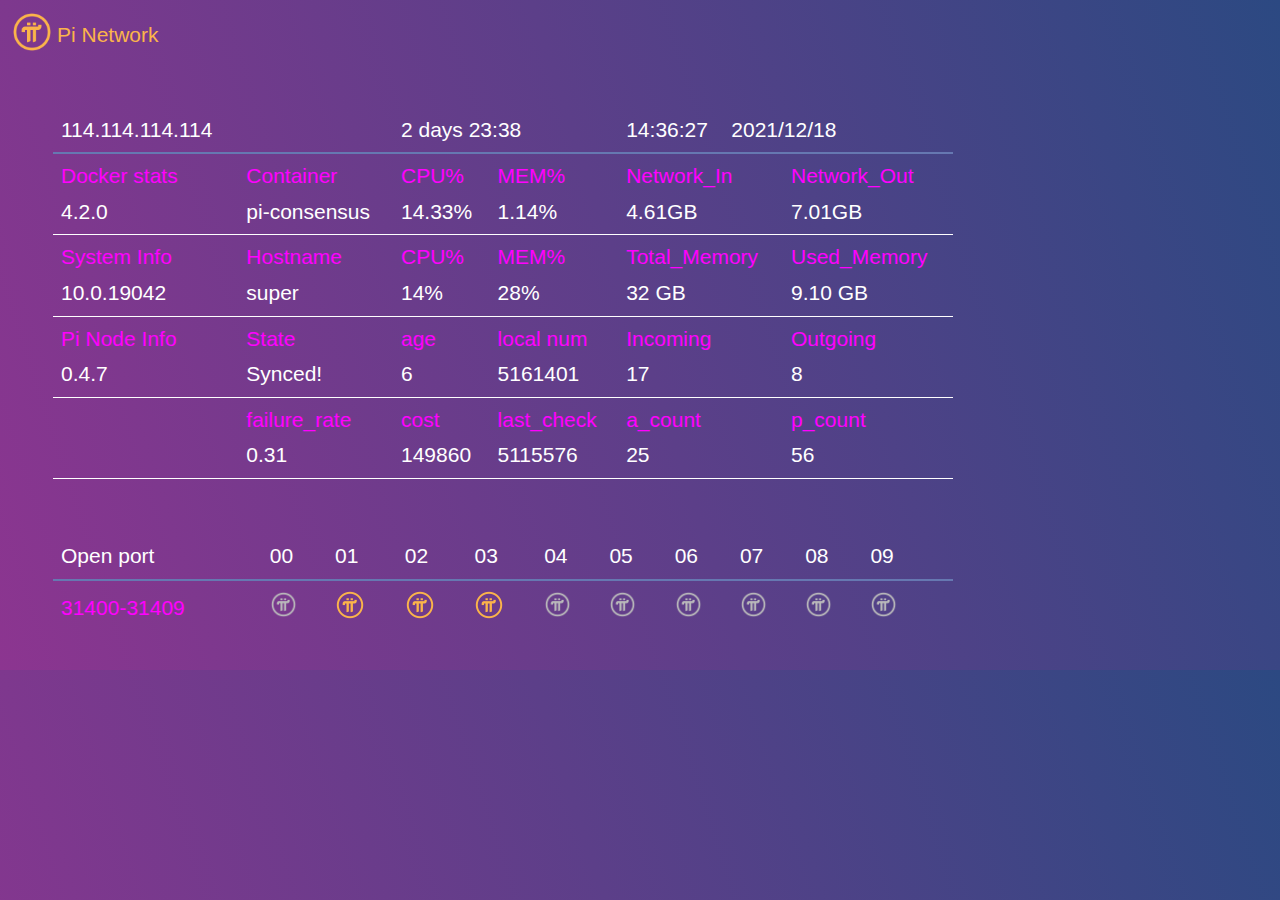
<file: nginx/index.html>
<!DOCTYPE html>
<html>
<head>
<meta http-equiv="refresh" content="6">
<meta charset="utf-8">
    <title>Node information</title>
    <style type="text/css">
    <!--
    @import url("./web/style.css");
    -->
    </style>
    <style type="text/css">
        .home {
            background: linear-gradient(0.2turn, #8C3590, #2C4982);
            -webkit-background-size: cover;
            -ms-background-size: cover;
            -moz-background-size: cover;
            /*background-size: cover;*/
            position: relative;
        }
    </style>
</head>
<body class="home">
    <div>
        <table id="hor-minimalist-a-th" summary="Employee Pay Sheet">
        <tr>
            <th scope="col"><img class="logo" src="./web/logo-pi.png"></th>
            <th scope="col">Pi Network</th>
        </tr>
    </div>
<div>
                <table id="hor-minimalist-a" summary="Employee Pay Sheet">
                <thead>
                <tr>
                    <th scope="col" >
                            <!-- arg3 ip address -->114.114.114.114
                    </th>
                    <th scope="col"></th>
                    <th colspan="2" scope="col" >
                            <!-- arg1 system uptime -->2 days  23:38
                    </th>
                    <th colspan="2" scope="col">
                    <!-- arg2 system clock -->14:36:27&nbsp;&nbsp;&nbsp;&nbsp;2021/12/18
                    </th>
                </tr>
            </thead>
            <tbody>
                <tr>
                    <td >Docker stats</td>
                    <td>Container</td>
                    <td>CPU%</td>
                    <td>MEM%</td>
                    <td>Network_In</td>
                    <td>Network_Out</td>

                </tr>
                <tr id="hor-minimalist-a-td">
                    <td>
                        <!-- arg4 docker version -->4.2.0
                    </td>
                    <td>
                        <!-- arg5 container name -->pi-consensus
                    </td>
                    <td>
                        <!-- arg6 container cpu percent -->14.33%
                    </td>
                    <td>
                        <!-- arg7 container mem percent -->1.14%
                    </td>
                    <td>
                        <!-- arg8 container network in -->4.61GB
                    </td>
                    <td>
                        <!-- arg9 container network out -->7.01GB
                    </td>
                </tr>
                <tr>
                    <td>System Info</td>
                    <td>Hostname</td>
                    <td>CPU%</td>
                    <td>MEM%</td>
                    <td>Total_Memory</td>
                    <td>Used_Memory</td>

                </tr>
                <tr id="hor-minimalist-a-td">
                    <td>
                        <!-- arg10 system version -->10.0.19042
                    </td>
                    <td>
                        <!-- arg11 system hostname -->super
                    </td>
                    <td>
                        <!-- arg12 system cpu percent -->14%
                    </td>
                    <td>
                        <!-- arg13 system mem percent -->28%
                    </td>
                    <td>
                        <!-- arg14 system tatal mem -->32
                        GB
                    </td>
                    <td>
                        <!-- arg15 system used mem -->9.10
                        GB
                    </td>
                </tr>
                <tr>
                    <td>Pi Node Info</td>
                    <td>State</td>
                    <td>age</td>
                    <td>local num</td>
                    <td>Incoming</td>
                    <td>Outgoing</td>

                </tr>
                <tr id="hor-minimalist-a-td">
                    <td>
                    <!-- arg16 pi node version -->0.4.7
                    </td>
                    <td>
                    <!-- arg17 pi node state -->Synced!
                    </td>
                    <td>
                    <!-- arg18 pi node age -->6
                    </td>
                    <td>
                    <!-- arg19 pi node local blocak number -->5161401
                    </td>
                    <td>
                    <!-- arg20 pi node incoming -->17
                    </td>
                    <td>
                    <!-- arg21 pi node outgoing -->8
                    </td>
                    </tr>

                    <tr>
                          <td></td>
                          <td>failure_rate</td>
                          <td>cost</td>
                          <td>last_check</td>
                          <td>a_count</td>
                          <td>p_count</td>
                    </tr>

                    <tr id="hor-minimalist-a-td">
                        <td>

                        </td>
                        <td>
                        <!-- arg22 Pi node hfr -->0.31
                        </td>
                        <td>
                        <!-- arg23 Pi node cost -->149860
                        </td>
                        <td>
                        <!-- arg24 pi node last check number -->5115576
                        </td>
                        <td>
                        <!-- arg25 pi node auth count -->25
                        </td>
                        <td>
                        <!-- arg26 pi node pending count -->56
                        </td>
                    </tr>
                    <tr>
                          <td></td>
                          <td colspan="5">
                                  <!-- arg27 pi node status -->
                          </td>
                    </tr>
            </tbody>
            </table>
            </div>

                    <div>
                        <table id="hor-minimalist-a" summary="Employee Pay Sheet">
                          <thead>
                            <tr>
                              <th scope="col">
                                Open port
                              </th>
                              <th scope="col">00</th>
                              <th scope="col">01</th>
                              <th scope="col">02</th>
                              <th scope="col">03</th>
                              <th scope="col">04</th>
                              <th scope="col">05</th>
                              <th scope="col">06</th>
                              <th scope="col">07</th>
                              <th scope="col">08</th>
                              <th scope="col">09</th>
                              <th scope="col"></th>
                            </tr>
                          </thead>
                        <tbody>
                          <tr>
                            <td >31400-31409</td>
                            <td>
                                <!-- open_port1 --><img class="closed
                                "
                                src="./web/logo-pi.png">
                            </td>
                            <td>
                                <!-- open_port2 --><img class="open
                                "
                                src="./web/logo-pi.png"></td>
                            <td>
                                <!-- open_port3 --><img class="open
                                "
                                src="./web/logo-pi.png"></td>
                            <td>
                                <!-- open_port4 --><img class="open
                                "
                                src="./web/logo-pi.png"></td>
                            <td>
                                <!-- open_port5 --><img class="closed
                                "
                                src="./web/logo-pi.png"></td>
                            <td>
                                <!-- open_port6 --><img class="closed
                                "
                                src="./web/logo-pi.png"></td>
                            <td>
                                <!-- open_port7 --><img class="closed
                                "
                                src="./web/logo-pi.png"></td>
                            <td>
                                <!-- open_port8 --><img class="closed
                                "
                                src="./web/logo-pi.png"></td>
                            <td>
                                <!-- open_port9 --><img class="closed
                                "
                                src="./web/logo-pi.png"></td>
                            <td>
                                <!-- open_port10 --><img class="closed
                                "
                                src="./web/logo-pi.png"></td>
                            <td></td>
                          </tr>
                        </tbody>
                      </table>
                    </div>
</body>
</html>
</file>
